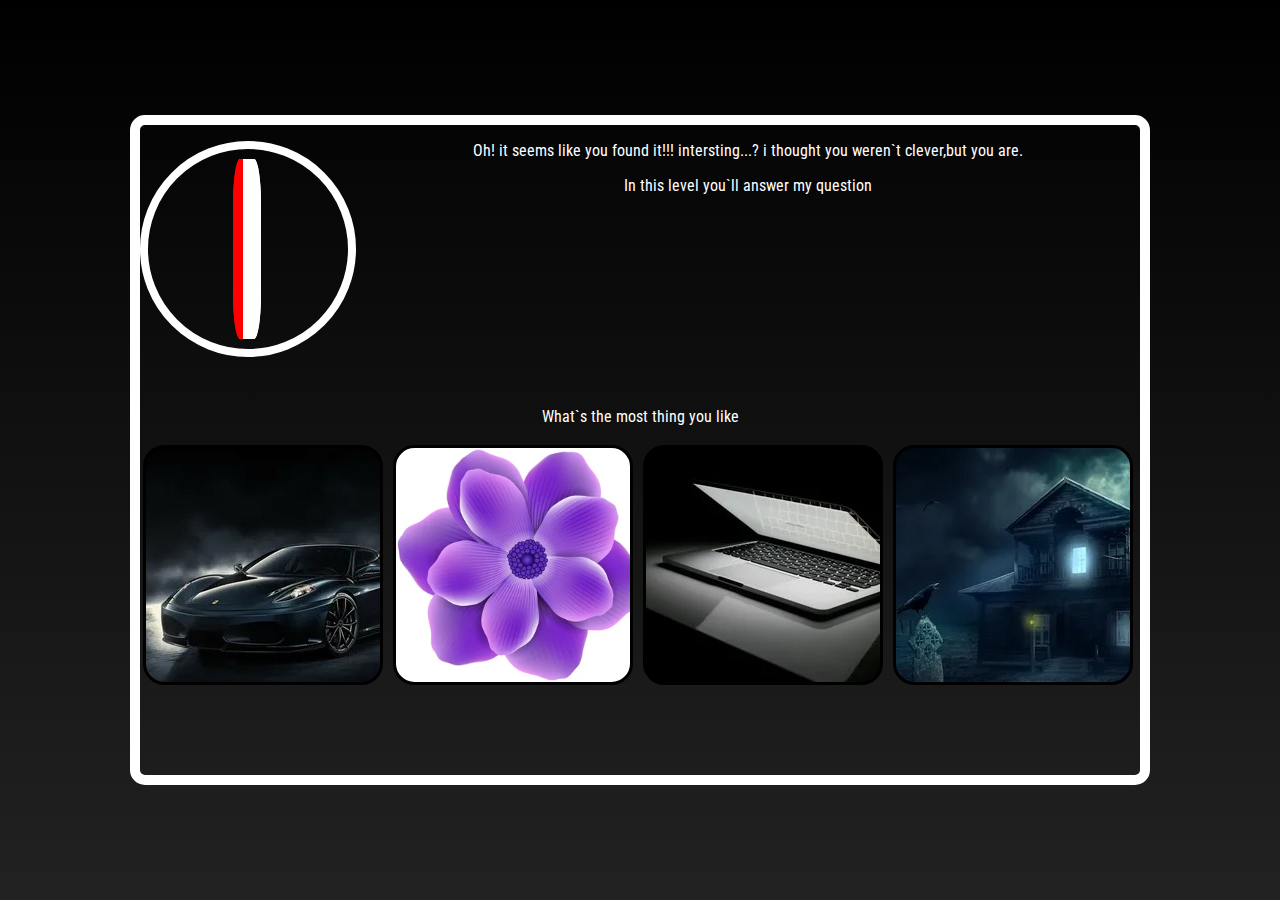
<file: page2.html>
<!DOCTYPE html>
<html>
  <head>
    <link rel="preconnect" href="https://fonts.googleapis.com">
<link rel="preconnect" href="https://fonts.gstatic.com" crossorigin>
<link href="https://fonts.googleapis.com/css2?family=Roboto+Condensed:wght@700&display=swap" rel="stylesheet">
    <link rel="stylesheet" href="test.css">
    <title>Fans</title>
    <div class="container">
      <div class="top">
        <div class="cloack">
          <div class="wing1"></div>
          <div class="wing2"></div>
        </div>
        <p class="y"> Oh! it seems like you found it!!!
          intersting...? i thought you weren`t clever,but you are.
        </p>
        <p class="y">
          In this level you`ll answer my question
        </p>
      </div>
      <div class="bottom">
        <p class="y">What`s the most thing you like</p>
        <button class="b1"></button>
        <button class="b2"></button>
        <button class="b3"></button>
        <button class="b4"></button>
      </div>

    </div>
  </head>
</html>
</file>
<file: test.css>
body{
  background: linear-gradient(360deg, #222222, black);
  margin: 0;
  width: 100vw;
  height: 100vh;
  display: flex;
  flex-direction: column;
  align-items: center;
  justify-content: center;
  color: white;
}
button {
  width: 240px;
  height: 240px;
  margin: 3px;
  border: solid;
  border-radius: 9%;
}
button:hover{
  opacity: 70%;
  transition: all 0.3s;
}
button:active{
  opacity: 50%;
  transition: all 0.3s;
}
.b1{
  background:url(car.jpg);
}
.b2{
  background:url(flower.webp);
  background-size: cover;
}
.b3{
  background:url(laptop.jpg);
}
.b4{
  background:url(haunted.jpg);
}
.y{
  justify-content: center;
  align-items: center;
  display: flex;
  font-family:"Roboto Condensed", sans-serif;
}
.top{
  display: block;
  height: 250px;
}
.container{
  width: 1000px;
  height: 650px;
  border: 10px solid white;
  border-radius: 15px;
}
.cloack{
  float: left;
  border-radius: 50%;
  height: 200px;
  width: 200px;
  border: 8px solid white;
}

.wing1{  
  margin-top: 10px;
  margin-left: 85px;
  align-items: center;
  justify-content: center;
  display: flex;
  position: absolute;
  border-radius: 25%;
  background: white;
  height: 180px;
  width: 18px;
  border-left: 10px solid red;
  animation: animate 9s linear infinite;
}
.wing2{
  margin-top: 10px;
  margin-left: 85px;
  position: absolute;
  border-radius: 25%;
  background: white;
  height: 180px;
  width: 18px;
  border-left: 10px solid red;
  animation: animates 8s linear infinite;
}
@keyframes animate{
  0%{
    transform: rotate(120deg);
  }
  100%{
    transform: rotate(3000deg);
  }
} 
@keyframes animates{
  0%{
    transform: rotate(120deg);
  }
  100%{
    transform: rotate(300deg);
  }
}
</file>
